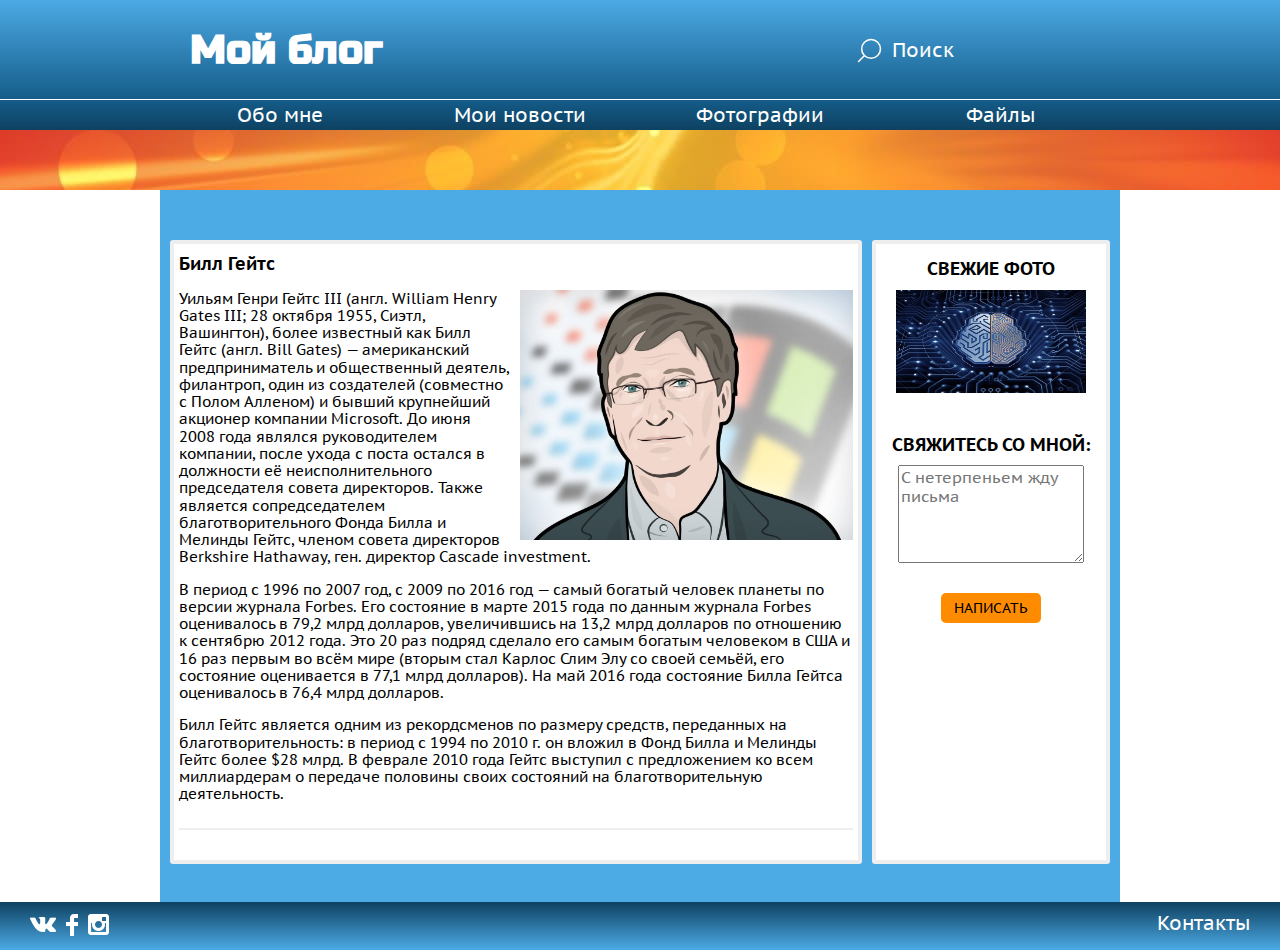
<file: index.html>
<!doctype html>
<html>

<head>
  <meta charset="utf-8">
  <meta name="viewport" content="width=device-width, initial-scale=1">
  <title>Блог</title>
  <link href="css/style.min.css" rel="stylesheet">
  <link href="css/normalize.css" rel="stylesheet">
  <link href="https://fonts.googleapis.com/css?family=PT+Sans+Caption%7CRusso+One&display=swap&subset=cyrillic" rel="stylesheet"> </head>

<body>
  <header>
    <nav class="upper-menu">
      <div class="highest-menu">
        <div class="menu-1">
          <a href="index.html" class="hat">
            <h1 class="my-blog">Мой блог</h1> </a>
          <div class="search">
            <form action="#" method="get" class="search">
              <a href="#" class="glass-cast">
                <svg xmlns="http://www.w3.org/2000/svg" viewBox="0 0 32 32" width="25" height="25" class="glass">
                  <g stroke-width="2" stroke-linecap="round" stroke-linejoin="round">
                    <circle cx="14" cy="14" r="12" />
                    <path d="M23 23 L30 30" /> </g>
                </svg>
              </a>
              <input type="text" class="find-text" name="search" placeholder="Поиск"> </form>
          </div>
        </div>
      </div>
      <div class="menu-2">
        <ul class="inside-part">
          <li class="up hight-item"> <a href="index.html">Обо мне</a>
            <ul class="in inside-part">
              <li class="hight-item"><a href="index.html">Биография</a></li>
              <li class="hight-item"><a href="#">Хобби</a></li>
            </ul>
          </li>
          <li class="up hight-item"> <a href="news.html">Мои новости</a> </li>
          <li class="up hight-item"> <a href="photos.html">Фотографии</a>
            <ul class="in inside-part">
              <li class="hight-item"><a href="#">Работа</a></li>
              <li class="hight-item"><a href="#">Отдых</a></li>
              <li class="hight-item"><a href="#">Мероприятия</a></li>
            </ul>
          </li>
          <li class="up hight-item"> <a href="files.html">Файлы</a>
            <ul class="in inside-part">
              <li class="hight-item"><a href="#">Книги</a></li>
              <li class="hight-item"><a href="#">Проекты</a></li>
            </ul>
          </li>
        </ul>
        <div class="mob-upper"> Меню
          <button class="mob-button">
            <svg xmlns="http://www.w3.org/2000/svg" width="34" height="34" viewBox="0 0 24 24" class="burger-icon">
              <path d="M3.5,7 C3.22385763,7 3,6.77614237 3,6.5 C3,6.22385763 3.22385763,6 3.5,6 L20.5,6 C20.7761424,6 21,6.22385763 21,6.5 C21,6.77614237 20.7761424,7 20.5,7 L3.5,7 Z M3.5,12 C3.22385763,12 3,11.7761424 3,11.5 C3,11.2238576 3.22385763,11 3.5,11 L20.5,11 C20.7761424,11 21,11.2238576 21,11.5 C21,11.7761424 20.7761424,12 20.5,12 L3.5,12 Z M3.5,17 C3.22385763,17 3,16.7761424 3,16.5 C3,16.2238576 3.22385763,16 3.5,16 L20.5,16 C20.7761424,16 21,16.2238576 21,16.5 C21,16.7761424 20.7761424,17 20.5,17 L3.5,17 Z" /> </svg>
          </button>
          <button class="cross-button">
            <svg version="1.1" id="Capa_1" xmlns="http://www.w3.org/2000/svg" xmlns:xlink="http://www.w3.org/1999/xlink" x="0px" y="0px" width="28" height="28" viewBox="0 0 612 612" style="enable-background:new 0 0 612 612;" xml:space="preserve" class="cross-icon">
              <g>
                <g id="_x33__3_">
                  <g>
                    <path d="M400.669,211.331c-7.479-7.478-19.584-7.478-27.043,0L306,278.957l-67.626-67.626c-7.478-7.478-19.584-7.478-27.043,0
        c-7.478,7.478-7.478,19.584,0,27.043L278.957,306l-67.626,67.626c-7.478,7.478-7.478,19.584,0,27.043
        c7.478,7.478,19.584,7.478,27.043,0L306,333.043l67.626,67.606c7.478,7.479,19.584,7.479,27.043,0
        c7.478-7.478,7.478-19.584,0-27.043L333.043,306l67.626-67.607C408.128,230.915,408.128,218.809,400.669,211.331z M535.5,0h-459
        C34.253,0,0,34.253,0,76.5v459C0,577.747,34.253,612,76.5,612h459c42.247,0,76.5-34.253,76.5-76.5v-459
        C612,34.253,577.747,0,535.5,0z M573.75,535.5c0,21.133-17.117,38.25-38.25,38.25h-459c-21.133,0-38.25-17.117-38.25-38.25v-459
        c0-21.133,17.117-38.25,38.25-38.25h459c21.133,0,38.25,17.136,38.25,38.25V535.5z" /> </g>
                </g>
              </g>
              <g> </g>
              <g> </g>
              <g> </g>
              <g> </g>
              <g> </g>
              <g> </g>
              <g> </g>
              <g> </g>
              <g> </g>
              <g> </g>
              <g> </g>
              <g> </g>
              <g> </g>
              <g> </g>
              <g> </g>
            </svg>
          </button>
        </div>
        <ul class="inside-part-mob">
          <li class="up hight-item"> <a href="index.html">Обо мне</a> </li>
          <li class="up hight-item"> <a href="news.html">Мои новости</a> </li>
          <li class="up hight-item"> <a href="photos.html">Фотографии</a> </li>
          <li class="up hight-item"> <a href="files.html">Файлы</a> </li>
        </ul>
      </div>
    </nav>
    <div class="main-img"></div>
  </header>
  <main>
    <div class="main-width">
      <div class="columns">
        <div class="topics">
          <div class="frame">
            <div class="news">
              <div class="text">
                <h2>Билл Гейтс</h2>
                <p> <img src="images/5318c2dfecad04c4558dff4f-1136-852.jpg" class="viking-pic" alt="main-photo">
                  <p>Уильям Генри Гейтс III (англ. William Henry Gates III; 28 октября 1955, Сиэтл, Вашингтон), более известный как Билл Гейтс (англ. Bill Gates) — американский предприниматель и общественный деятель, филантроп, один из создателей (совместно с Полом Алленом) и бывший крупнейший акционер компании Microsoft. До июня 2008 года являлся руководителем компании, после ухода с поста остался в должности её неисполнительного председателя совета директоров. Также является сопредседателем благотворительного Фонда Билла и Мелинды Гейтс, членом совета директоров Berkshire Hathaway, ген. директор Cascade investment.</p>
                  <p>В период с 1996 по 2007 год, с 2009 по 2016 год — самый богатый человек планеты по версии журнала Forbes. Его состояние в марте 2015 года по данным журнала Forbes оценивалось в 79,2 млрд долларов, увеличившись на 13,2 млрд долларов по отношению к сентябрю 2012 года. Это 20 раз подряд сделало его самым богатым человеком в США и 16 раз первым во всём мире (вторым стал Карлос Слим Элу со своей семьёй, его состояние оценивается в 77,1 млрд долларов). На май 2016 года состояние Билла Гейтса оценивалось в 76,4 млрд долларов.</p>
                  <p>Билл Гейтс является одним из рекордсменов по размеру средств, переданных на благотворительность: в период с 1994 по 2010 г. он вложил в Фонд Билла и Мелинды Гейтс более $28 млрд. В феврале 2010 года Гейтс выступил с предложением ко всем миллиардерам о передаче половины своих состояний на благотворительную деятельность.</p>
              </div>
            </div>
          </div>
        </div>
        <div class="right-side">
          <div class="slider-wrap">
            <h2 class="slider-description">Свежие фото</h2>
            <div class="slider-row"> <img src="images/Common-Misconceptions-about-Machine-Learning-cover.jpg" class="row-item observe" alt="fresh-photo-1"> <img src="images/maxresdefault.jpg" class="row-item" alt="fresh-photo-2"> <img src="images/depositphotos_100458012-stock-photo-web-design-internet-development-concept.jpg" class="row-item" alt="fresh-photo-3"> </div>
          </div>
          <form action="#" name="viking-form" method="post" class="write-to-viking">
            <h2 class="slider-description">Свяжитесь со мной:</h2>
            <textarea name="send-message" rows="5" class="send-to-viking" placeholder="С нетерпеньем жду письма"></textarea> <a href="#" class="ok-button">Написать</a> </form>
        </div>
      </div>
    </div>
  </main>
  <footer>
    <div class="low-menu">
      <div class="low-inside">
        <div class="links">
          <a href="#" class="icon vk"><img src="images/vk-icon.png" alt="vk-image"></a>
          <a href="#" class="icon fb"><img src="images/fb-icon.png" alt="fb-image"></a>
          <a href="#" class="icon inst"><img src="images/insta-icon.png" alt="inst-image"></a>
        </div> <a href="#" class="contacts">Контакты</a> </div>
    </div>
  </footer>
  <div class="write-popup">
    <h2 class="sended">Письмо отправлено!</h2>
    <button class="close-button">ok</button>
  </div>
  <script src="js/slider.js"></script>
  <script src="js/popups.js"></script>
</body>

</html>
</file>
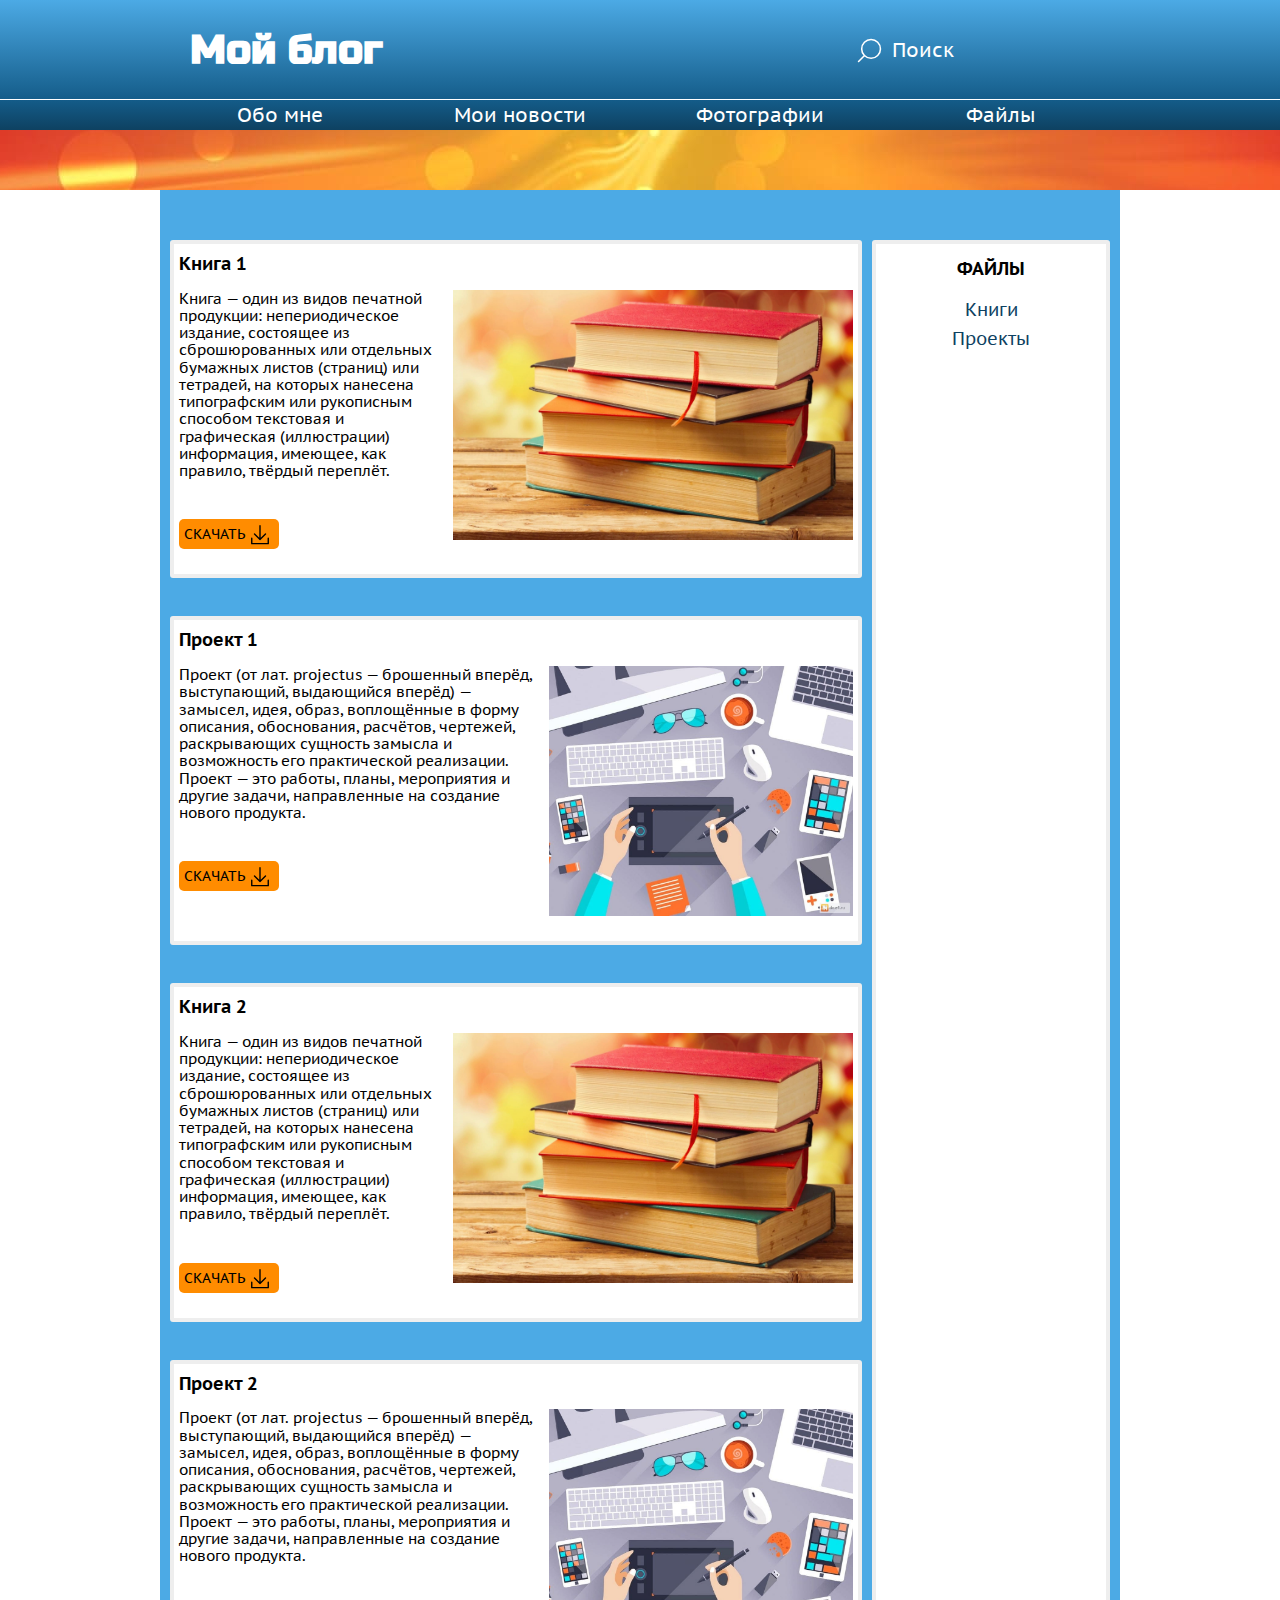
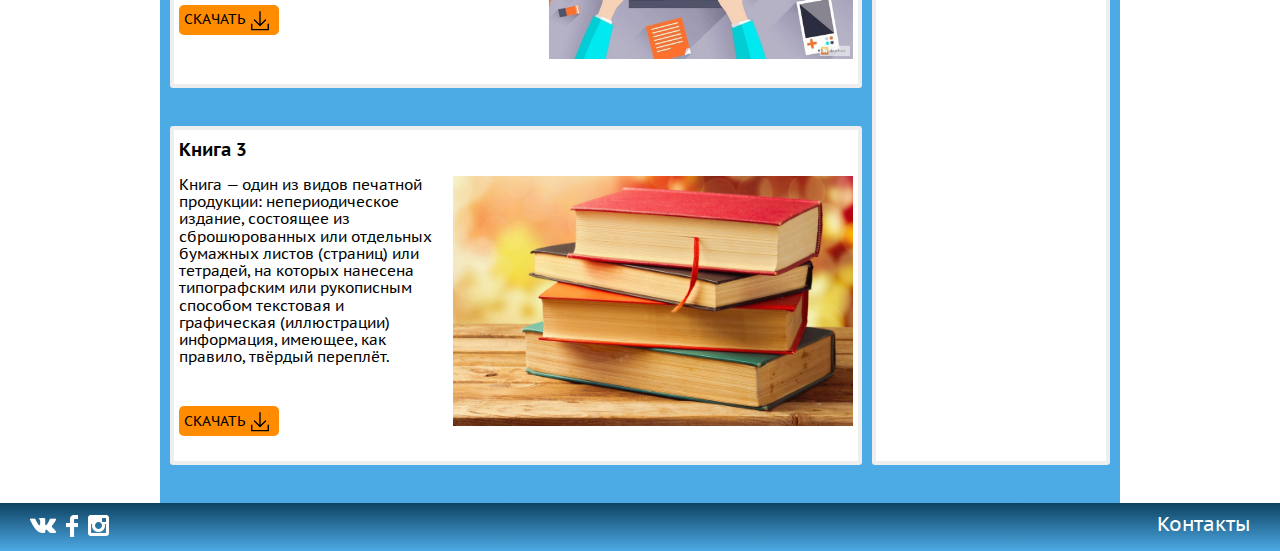
<file: files.html>
<!doctype html>
<html>

<head>
  <meta charset="utf-8">
  <meta name="viewport" content="width=device-width, initial-scale=1">
  <title>Блог</title>
  <link href="css/style.min.css" rel="stylesheet">
  <link href="css/normalize.css" rel="stylesheet">
  <link href="https://fonts.googleapis.com/css?family=PT+Sans+Caption%7CRusso+One&display=swap&subset=cyrillic" rel="stylesheet"> </head>

<body>
  <header>
    <nav class="upper-menu">
      <div class="highest-menu">
        <div class="menu-1">
          <a href="index.html" class="hat">
            <h1 class="my-blog">Мой блог</h1> </a>
          <div class="search">
            <form action="#" method="get" class="search">
              <a href="#" class="glass-cast">
                <svg xmlns="http://www.w3.org/2000/svg" viewBox="0 0 32 32" width="25" height="25" class="glass">
                  <g stroke-width="2" stroke-linecap="round" stroke-linejoin="round">
                    <circle cx="14" cy="14" r="12" />
                    <path d="M23 23 L30 30" /> </g>
                </svg>
              </a>
              <input type="text" class="find-text" name="search" placeholder="Поиск"> </form>
          </div>
        </div>
      </div>
      <div class="menu-2">
        <ul class="inside-part">
          <li class="up hight-item"> <a href="index.html">Обо мне</a>
            <ul class="in inside-part">
              <li class="hight-item"><a href="index.html">Биография</a></li>
              <li class="hight-item"><a href="#">Хобби</a></li>
            </ul>
          </li>
          <li class="up hight-item"> <a href="news.html">Мои новости</a> </li>
          <li class="up hight-item"> <a href="photos.html">Фотографии</a>
            <ul class="in inside-part">
              <li class="hight-item"><a href="#">Работа</a></li>
              <li class="hight-item"><a href="#">Отдых</a></li>
              <li class="hight-item"><a href="#">Мероприятия</a></li>
            </ul>
          </li>
          <li class="up hight-item"> <a href="files.html">Файлы</a>
            <ul class="in inside-part">
              <li class="hight-item"><a href="#">Книги</a></li>
              <li class="hight-item"><a href="#">Проекты</a></li>
            </ul>
          </li>
        </ul>
        <div class="mob-upper"> Меню
          <button class="mob-button">
            <svg xmlns="http://www.w3.org/2000/svg" width="34" height="34" viewBox="0 0 24 24" class="burger-icon">
              <path d="M3.5,7 C3.22385763,7 3,6.77614237 3,6.5 C3,6.22385763 3.22385763,6 3.5,6 L20.5,6 C20.7761424,6 21,6.22385763 21,6.5 C21,6.77614237 20.7761424,7 20.5,7 L3.5,7 Z M3.5,12 C3.22385763,12 3,11.7761424 3,11.5 C3,11.2238576 3.22385763,11 3.5,11 L20.5,11 C20.7761424,11 21,11.2238576 21,11.5 C21,11.7761424 20.7761424,12 20.5,12 L3.5,12 Z M3.5,17 C3.22385763,17 3,16.7761424 3,16.5 C3,16.2238576 3.22385763,16 3.5,16 L20.5,16 C20.7761424,16 21,16.2238576 21,16.5 C21,16.7761424 20.7761424,17 20.5,17 L3.5,17 Z" /> </svg>
          </button>
          <button class="cross-button">
            <svg version="1.1" id="Capa_1" xmlns="http://www.w3.org/2000/svg" xmlns:xlink="http://www.w3.org/1999/xlink" x="0px" y="0px" width="28" height="28" viewBox="0 0 612 612" style="enable-background:new 0 0 612 612;" xml:space="preserve" class="cross-icon">
              <g>
                <g id="_x33__3_">
                  <g>
                    <path d="M400.669,211.331c-7.479-7.478-19.584-7.478-27.043,0L306,278.957l-67.626-67.626c-7.478-7.478-19.584-7.478-27.043,0
        c-7.478,7.478-7.478,19.584,0,27.043L278.957,306l-67.626,67.626c-7.478,7.478-7.478,19.584,0,27.043
        c7.478,7.478,19.584,7.478,27.043,0L306,333.043l67.626,67.606c7.478,7.479,19.584,7.479,27.043,0
        c7.478-7.478,7.478-19.584,0-27.043L333.043,306l67.626-67.607C408.128,230.915,408.128,218.809,400.669,211.331z M535.5,0h-459
        C34.253,0,0,34.253,0,76.5v459C0,577.747,34.253,612,76.5,612h459c42.247,0,76.5-34.253,76.5-76.5v-459
        C612,34.253,577.747,0,535.5,0z M573.75,535.5c0,21.133-17.117,38.25-38.25,38.25h-459c-21.133,0-38.25-17.117-38.25-38.25v-459
        c0-21.133,17.117-38.25,38.25-38.25h459c21.133,0,38.25,17.136,38.25,38.25V535.5z" /> </g>
                </g>
              </g>
              <g> </g>
              <g> </g>
              <g> </g>
              <g> </g>
              <g> </g>
              <g> </g>
              <g> </g>
              <g> </g>
              <g> </g>
              <g> </g>
              <g> </g>
              <g> </g>
              <g> </g>
              <g> </g>
              <g> </g>
            </svg>
          </button>
        </div>
        <ul class="inside-part-mob">
          <li class="up hight-item"> <a href="index.html">Обо мне</a> </li>
          <li class="up hight-item"> <a href="news.html">Мои новости</a> </li>
          <li class="up hight-item"> <a href="photos.html">Фотографии</a> </li>
          <li class="up hight-item"> <a href="files.html">Файлы</a> </li>
        </ul>
      </div>
    </nav>
    <div class="main-img"></div>
  </header>
  <main>
    <div class="main-width">
      <div class="columns">
        <div class="topics">
          <div class="frame">
            <div class="news">
              <div class="files-item">
                <h2 class="files-title">Книга 1</h2>
                <p class="text files-text-description"><img src="images/book.jpg" class="viking-pic" alt="book-image"> Книга — один из видов печатной продукции: непериодическое издание, состоящее из сброшюрованных или отдельных бумажных листов (страниц) или тетрадей, на которых нанесена типографским или рукописным способом текстовая и графическая (иллюстрации) информация, имеющее, как правило, твёрдый переплёт.</p>
                <a href="files/book.docx" download="" class="main-download-link download-button">
                  Скачать
                    <svg xmlns="http://www.w3.org/2000/svg" viewBox="0 0 32 32" width="22" height="22" class="download-icon">
                      <g fill="none" stroke="#000000" stroke-width="2" stroke-linecap="round" stroke-linejoin="round">
                        <path d="M28 22 L28 30 4 30 4 22 M16 4 L16 24 M8 16 L16 24 24 16" /> </g>
                    </svg>
                </a>
              </div>
            </div>
          </div>
          <div class="frame">
            <div class="news">
              <div class="files-item">
                <h2 class="files-title">Проект 1</h2>
                <p class="text files-text-description"><img src="images/project.jpg" class="viking-pic" alt="project-image"> Проект (от лат. projectus — брошенный вперёд, выступающий, выдающийся вперёд) — замысел, идея, образ, воплощённые в форму описания, обоснования, расчётов, чертежей, раскрывающих сущность замысла и возможность его практической реализации.
                  <br>Проект — это работы, планы, мероприятия и другие задачи, направленные на создание нового продукта.</p>
                <a href="files/project.psd" download="" class="main-download-link download-button">
                  Скачать
                    <svg xmlns="http://www.w3.org/2000/svg" viewBox="0 0 32 32" width="22" height="22" class="download-icon">
                      <g fill="none" stroke="#000000" stroke-width="2" stroke-linecap="round" stroke-linejoin="round">
                        <path d="M28 22 L28 30 4 30 4 22 M16 4 L16 24 M8 16 L16 24 24 16" /> </g>
                    </svg>
                </a>
              </div>
            </div>
          </div>
          <div class="frame">
            <div class="news">
              <div class="files-item">
                <h2 class="files-title">Книга 2</h2>
                <p class="text files-text-description"><img src="images/book.jpg" class="viking-pic" alt="book-image"> Книга — один из видов печатной продукции: непериодическое издание, состоящее из сброшюрованных или отдельных бумажных листов (страниц) или тетрадей, на которых нанесена типографским или рукописным способом текстовая и графическая (иллюстрации) информация, имеющее, как правило, твёрдый переплёт.</p>
                <a href="files/book.docx" download="" class="main-download-link download-button">
                  Скачать
                    <svg xmlns="http://www.w3.org/2000/svg" viewBox="0 0 32 32" width="22" height="22" class="download-icon">
                      <g fill="none" stroke="#000000" stroke-width="2" stroke-linecap="round" stroke-linejoin="round">
                        <path d="M28 22 L28 30 4 30 4 22 M16 4 L16 24 M8 16 L16 24 24 16" /> </g>
                    </svg>
                </a>
              </div>
            </div>
          </div>
          <div class="frame">
            <div class="news">
              <div class="files-item">
                <h2 class="files-title">Проект 2</h2>
                <p class="text files-text-description"><img src="images/project.jpg" class="viking-pic" alt="project-image"> Проект (от лат. projectus — брошенный вперёд, выступающий, выдающийся вперёд) — замысел, идея, образ, воплощённые в форму описания, обоснования, расчётов, чертежей, раскрывающих сущность замысла и возможность его практической реализации.
                  <br>Проект — это работы, планы, мероприятия и другие задачи, направленные на создание нового продукта.</p>
                <a href="files/project.psd" download="" class="main-download-link download-button">
                  Скачать
                    <svg xmlns="http://www.w3.org/2000/svg" viewBox="0 0 32 32" width="22" height="22" class="download-icon">
                      <g fill="none" stroke="#000000" stroke-width="2" stroke-linecap="round" stroke-linejoin="round">
                        <path d="M28 22 L28 30 4 30 4 22 M16 4 L16 24 M8 16 L16 24 24 16" /> </g>
                    </svg>
                </a>
              </div>
            </div>
          </div>
          <div class="frame">
            <div class="news">
              <div class="files-item">
                <h2 class="files-title">Книга 3</h2>
                <p class="text files-text-description"><img src="images/book.jpg" class="viking-pic" alt="book-image"> Книга — один из видов печатной продукции: непериодическое издание, состоящее из сброшюрованных или отдельных бумажных листов (страниц) или тетрадей, на которых нанесена типографским или рукописным способом текстовая и графическая (иллюстрации) информация, имеющее, как правило, твёрдый переплёт.</p>
                <a href="files/book.docx" download="" class="main-download-link download-button">
                  Скачать
                    <svg xmlns="http://www.w3.org/2000/svg" viewBox="0 0 32 32" width="22" height="22" class="download-icon">
                      <g fill="none" stroke="#000000" stroke-width="2" stroke-linecap="round" stroke-linejoin="round">
                        <path d="M28 22 L28 30 4 30 4 22 M16 4 L16 24 M8 16 L16 24 24 16" /> </g>
                    </svg>
                </a>
              </div>
            </div>
          </div>
        </div>
        <div class="right-side">
          <h2 class="slider-description">Файлы</h2>
          <div class="photos-links download-links"> <a href="#" class="photo-link">Книги</a> <a href="#" class="photo-link">Проекты</a> </div>
        </div>
      </div>
    </div>
  </main>
  <footer>
    <div class="low-menu">
      <div class="low-inside">
        <div class="links">
          <a href="#" class="icon vk"><img src="images/vk-icon.png" alt="vk-image"></a>
          <a href="#" class="icon fb"><img src="images/fb-icon.png" alt="fb-image"></a>
          <a href="#" class="icon inst"><img src="images/insta-icon.png" alt="inst-image"></a>
        </div> <a href="#" class="contacts">Контакты</a> </div>
    </div>
  </footer>
  <script src="js/slider.js"></script>
</body>

</html>
</file>
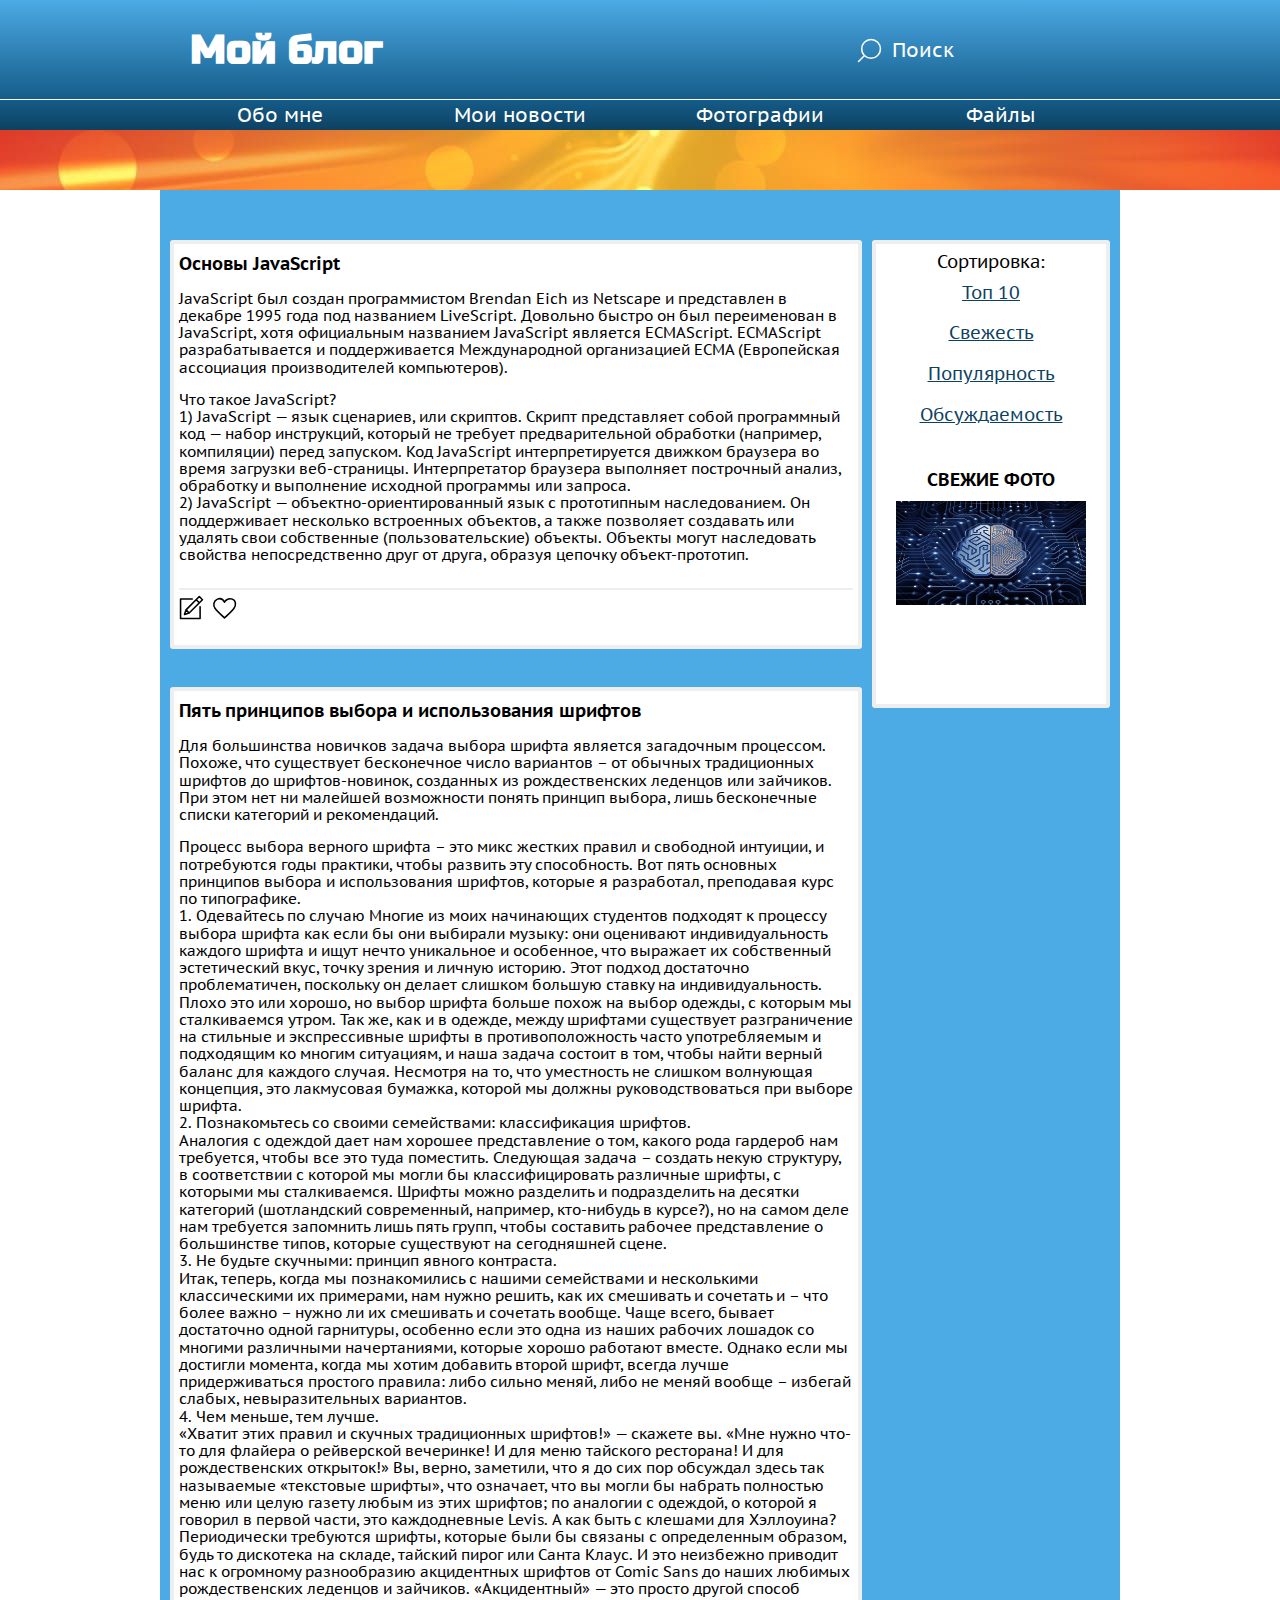
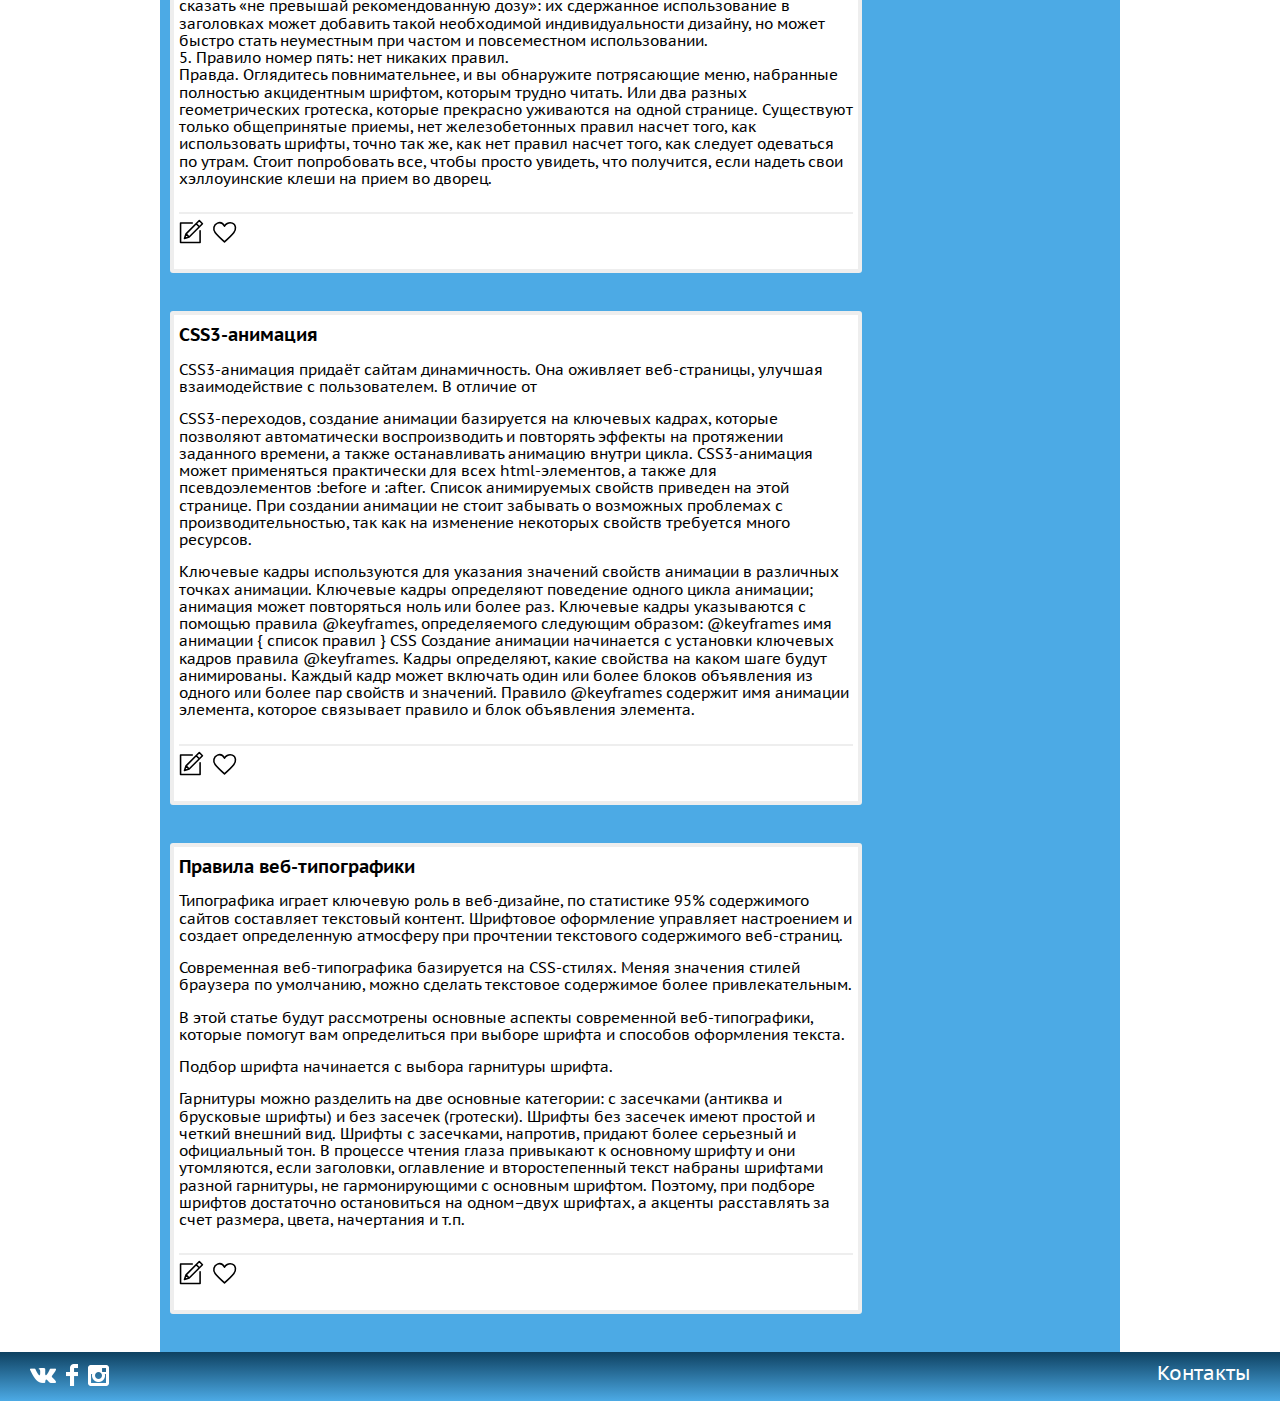
<file: news.html>
<!doctype html>
<html>

<head>
  <meta charset="utf-8">
  <meta name="viewport" content="width=device-width, initial-scale=1">
  <title>Блог</title>
  <link href="css/style.min.css" rel="stylesheet">
  <link href="css/normalize.css" rel="stylesheet">
  <link href="https://fonts.googleapis.com/css?family=PT+Sans+Caption%7CRusso+One&display=swap&subset=cyrillic" rel="stylesheet"> </head>

<body>
  <header>
    <nav class="upper-menu">
      <div class="highest-menu">
        <div class="menu-1">
          <a href="index.html" class="hat">
            <h1 class="my-blog">Мой блог</h1> </a>
          <div class="search">
            <form action="#" method="get" class="search">
              <a href="#" class="glass-cast">
                <svg xmlns="http://www.w3.org/2000/svg" viewBox="0 0 32 32" width="25" height="25" class="glass">
                  <g stroke-width="2" stroke-linecap="round" stroke-linejoin="round">
                    <circle cx="14" cy="14" r="12" />
                    <path d="M23 23 L30 30" /> </g>
                </svg>
              </a>
              <input type="text" class="find-text" name="search" placeholder="Поиск"> </form>
          </div>
        </div>
      </div>
      <div class="menu-2">
        <ul class="inside-part">
          <li class="up hight-item"> <a href="index.html">Обо мне</a>
            <ul class="in inside-part">
              <li class="hight-item"><a href="index.html">Биография</a></li>
              <li class="hight-item"><a href="#">Хобби</a></li>
            </ul>
          </li>
          <li class="up hight-item"> <a href="news.html">Мои новости</a> </li>
          <li class="up hight-item"> <a href="photos.html">Фотографии</a>
            <ul class="in inside-part">
              <li class="hight-item"><a href="#">Работа</a></li>
              <li class="hight-item"><a href="#">Отдых</a></li>
              <li class="hight-item"><a href="#">Мероприятия</a></li>
            </ul>
          </li>
          <li class="up hight-item"> <a href="files.html">Файлы</a>
            <ul class="in inside-part">
              <li class="hight-item"><a href="#">Книги</a></li>
              <li class="hight-item"><a href="#">Проекты</a></li>
            </ul>
          </li>
        </ul>
        <div class="mob-upper"> Меню
          <button class="mob-button">
            <svg xmlns="http://www.w3.org/2000/svg" width="34" height="34" viewBox="0 0 24 24" class="burger-icon">
              <path d="M3.5,7 C3.22385763,7 3,6.77614237 3,6.5 C3,6.22385763 3.22385763,6 3.5,6 L20.5,6 C20.7761424,6 21,6.22385763 21,6.5 C21,6.77614237 20.7761424,7 20.5,7 L3.5,7 Z M3.5,12 C3.22385763,12 3,11.7761424 3,11.5 C3,11.2238576 3.22385763,11 3.5,11 L20.5,11 C20.7761424,11 21,11.2238576 21,11.5 C21,11.7761424 20.7761424,12 20.5,12 L3.5,12 Z M3.5,17 C3.22385763,17 3,16.7761424 3,16.5 C3,16.2238576 3.22385763,16 3.5,16 L20.5,16 C20.7761424,16 21,16.2238576 21,16.5 C21,16.7761424 20.7761424,17 20.5,17 L3.5,17 Z" /> </svg>
          </button>
          <button class="cross-button">
            <svg version="1.1" id="Capa_1" xmlns="http://www.w3.org/2000/svg" xmlns:xlink="http://www.w3.org/1999/xlink" x="0px" y="0px" width="28" height="28" viewBox="0 0 612 612" style="enable-background:new 0 0 612 612;" xml:space="preserve" class="cross-icon">
              <g>
                <g id="_x33__3_">
                  <g>
                    <path d="M400.669,211.331c-7.479-7.478-19.584-7.478-27.043,0L306,278.957l-67.626-67.626c-7.478-7.478-19.584-7.478-27.043,0
        c-7.478,7.478-7.478,19.584,0,27.043L278.957,306l-67.626,67.626c-7.478,7.478-7.478,19.584,0,27.043
        c7.478,7.478,19.584,7.478,27.043,0L306,333.043l67.626,67.606c7.478,7.479,19.584,7.479,27.043,0
        c7.478-7.478,7.478-19.584,0-27.043L333.043,306l67.626-67.607C408.128,230.915,408.128,218.809,400.669,211.331z M535.5,0h-459
        C34.253,0,0,34.253,0,76.5v459C0,577.747,34.253,612,76.5,612h459c42.247,0,76.5-34.253,76.5-76.5v-459
        C612,34.253,577.747,0,535.5,0z M573.75,535.5c0,21.133-17.117,38.25-38.25,38.25h-459c-21.133,0-38.25-17.117-38.25-38.25v-459
        c0-21.133,17.117-38.25,38.25-38.25h459c21.133,0,38.25,17.136,38.25,38.25V535.5z" /> </g>
                </g>
              </g>
              <g> </g>
              <g> </g>
              <g> </g>
              <g> </g>
              <g> </g>
              <g> </g>
              <g> </g>
              <g> </g>
              <g> </g>
              <g> </g>
              <g> </g>
              <g> </g>
              <g> </g>
              <g> </g>
              <g> </g>
            </svg>
          </button>
        </div>
        <ul class="inside-part-mob">
          <li class="up hight-item"> <a href="index.html">Обо мне</a> </li>
          <li class="up hight-item"> <a href="news.html">Мои новости</a> </li>
          <li class="up hight-item"> <a href="photos.html">Фотографии</a> </li>
          <li class="up hight-item"> <a href="files.html">Файлы</a> </li>
        </ul>
      </div>
    </nav>
    <div class="main-img"></div>
  </header>
  <main>
    <div class="main-width">
      <div class="columns">
        <div class="topics">
          <div class="frame">
            <div class="news">
              <div class="text">
                <h2>Основы JavaScript</h2>
                <p>JavaScript был создан программистом Brendan Eich из Netscape и представлен в декабре 1995 года под названием LiveScript. Довольно быстро он был переименован в JavaScript, хотя официальным названием JavaScript является ECMAScript. ECMAScript разрабатывается и поддерживается Международной организацией ECMA (Европейская ассоциация производителей компьютеров).</p>
                <p>Что такое JavaScript?
                  <br>1) JavaScript — язык сценариев, или скриптов. Скрипт представляет собой программный код — набор инструкций, который не требует предварительной обработки (например, компиляции) перед запуском. Код JavaScript интерпретируется движком браузера во время загрузки веб-страницы. Интерпретатор браузера выполняет построчный анализ, обработку и выполнение исходной программы или запроса.
                  <br>2) JavaScript — объектно-ориентированный язык с прототипным наследованием. Он поддерживает несколько встроенных объектов, а также позволяет создавать или удалять свои собственные (пользовательские) объекты. Объекты могут наследовать свойства непосредственно друг от друга, образуя цепочку объект-прототип.</p>
              </div>
              <div class="add-items">
                <a href="#" class="write-wrap">
                  <svg xmlns="http://www.w3.org/2000/svg" viewBox="0 0 32 32" width="25" height="25" class="write">
                    <g stroke-width="2" stroke-linecap="round" stroke-linejoin="round">
                      <path d="M27 15 L27 30 2 30 2 5 17 5 M30 6 L26 2 9 19 7 25 13 23 Z M22 6 L26 10 Z M9 19 L13 23 Z" /> </g>
                  </svg>
                </a>
                <button class="thumb">
                  <svg xmlns="http://www.w3.org/2000/svg" viewBox="0 0 32 32" width="25" height="25" class="heart">
                    <g stroke-width="2" stroke-linecap="round" stroke-linejoin="round">
                      <path d="M4 16 C1 12 2 6 7 4 12 2 15 6 16 8 17 6 21 2 26 4 31 6 31 12 28 16 25 20 16 28 16 28 16 28 7 20 4 16 Z" /> </g>
                  </svg>
                </button>
              </div>
            </div>
          </div>
          <div class="frame">
            <div class="news">
              <div class="text">
                <h2>Пять принципов выбора и использования шрифтов</h2>
                <p>Для большинства новичков задача выбора шрифта является загадочным процессом. Похоже, что существует бесконечное число вариантов – от обычных традиционных шрифтов до шрифтов-новинок, созданных из рождественских леденцов или зайчиков. При этом нет ни малейшей возможности понять принцип выбора, лишь бесконечные списки категорий и рекомендаций.</p>
                <p>Процесс выбора верного шрифта – это микс жестких правил и свободной интуиции, и потребуются годы практики, чтобы развить эту способность. Вот пять основных принципов выбора и использования шрифтов, которые я разработал, преподавая курс по типографике.
                  <br>1. Одевайтесь по случаю Многие из моих начинающих студентов подходят к процессу выбора шрифта как если бы они выбирали музыку: они оценивают индивидуальность каждого шрифта и ищут нечто уникальное и особенное, что выражает их собственный эстетический вкус, точку зрения и личную историю. Этот подход достаточно проблематичен, поскольку он делает слишком большую ставку на индивидуальность.
                  <br>Плохо это или хорошо, но выбор шрифта больше похож на выбор одежды, с которым мы сталкиваемся утром. Так же, как и в одежде, между шрифтами существует разграничение на стильные и экспрессивные шрифты в противоположность часто употребляемым и подходящим ко многим ситуациям, и наша задача состоит в том, чтобы найти верный баланс для каждого случая. Несмотря на то, что уместность не слишком волнующая концепция, это лакмусовая бумажка, которой мы должны руководствоваться при выборе шрифта.
                  <br>2. Познакомьтесь со своими семействами: классификация шрифтов.
                  <br>Аналогия с одеждой дает нам хорошее представление о том, какого рода гардероб нам требуется, чтобы все это туда поместить. Следующая задача – создать некую структуру, в соответствии с которой мы могли бы классифицировать различные шрифты, с которыми мы сталкиваемся. Шрифты можно разделить и подразделить на десятки категорий (шотландский современный, например, кто-нибудь в курсе?), но на самом деле нам требуется запомнить лишь пять групп, чтобы составить рабочее представление о большинстве типов, которые существуют на сегодняшней сцене.
                  <br>3. Не будьте скучными: принцип явного контраста.
                  <br>Итак, теперь, когда мы познакомились с нашими семействами и несколькими классическими их примерами, нам нужно решить, как их смешивать и сочетать и – что более важно – нужно ли их смешивать и сочетать вообще. Чаще всего, бывает достаточно одной гарнитуры, особенно если это одна из наших рабочих лошадок со многими различными начертаниями, которые хорошо работают вместе. Однако если мы достигли момента, когда мы хотим добавить второй шрифт, всегда лучше придерживаться простого правила: либо сильно меняй, либо не меняй вообще – избегай слабых, невыразительных вариантов.
                  <br>4. Чем меньше, тем лучше.
                  <br>«Хватит этих правил и скучных традиционных шрифтов!» — скажете вы. «Мне нужно что-то для флайера о рейверской вечеринке! И для меню тайского ресторана! И для рождественских открыток!» Вы, верно, заметили, что я до сих пор обсуждал здесь так называемые «текстовые шрифты», что означает, что вы могли бы набрать полностью меню или целую газету любым из этих шрифтов; по аналогии с одеждой, о которой я говорил в первой части, это каждодневные Levis. А как быть с клешами для Хэллоуина? Периодически требуются шрифты, которые были бы связаны с определенным образом, будь то дискотека на складе, тайский пирог или Санта Клаус. И это неизбежно приводит нас к огромному разнообразию акцидентных шрифтов от Comic Sans до наших любимых рождественских леденцов и зайчиков. «Акцидентный» — это просто другой способ сказать «не превышай рекомендованную дозу»: их сдержанное использование в заголовках может добавить такой необходимой индивидуальности дизайну, но может быстро стать неуместным при частом и повсеместном использовании.
                  <br>5. Правило номер пять: нет никаких правил.
                  <br>Правда. Оглядитесь повнимательнее, и вы обнаружите потрясающие меню, набранные полностью акцидентным шрифтом, которым трудно читать. Или два разных геометрических гротеска, которые прекрасно уживаются на одной странице. Существуют только общепринятые приемы, нет железобетонных правил насчет того, как использовать шрифты, точно так же, как нет правил насчет того, как следует одеваться по утрам. Стоит попробовать все, чтобы просто увидеть, что получится, если надеть свои хэллоуинские клеши на прием во дворец.</p>
              </div>
              <div class="add-items">
                <a href="#" class="write-wrap">
                  <svg xmlns="http://www.w3.org/2000/svg" viewBox="0 0 32 32" width="25" height="25" class="write">
                    <g stroke-width="2" stroke-linecap="round" stroke-linejoin="round">
                      <path d="M27 15 L27 30 2 30 2 5 17 5 M30 6 L26 2 9 19 7 25 13 23 Z M22 6 L26 10 Z M9 19 L13 23 Z" /> </g>
                  </svg>
                </a>
                <button class="thumb">
                  <svg xmlns="http://www.w3.org/2000/svg" viewBox="0 0 32 32" width="25" height="25" class="heart">
                    <g stroke-width="2" stroke-linecap="round" stroke-linejoin="round">
                      <path d="M4 16 C1 12 2 6 7 4 12 2 15 6 16 8 17 6 21 2 26 4 31 6 31 12 28 16 25 20 16 28 16 28 16 28 7 20 4 16 Z" /> </g>
                  </svg>
                </button>
              </div>
            </div>
          </div>
          <div class="frame">
            <div class="news">
              <div class="text">
                <h2>CSS3-анимация</h2>
                <p>CSS3-анимация придаёт сайтам динамичность. Она оживляет веб-страницы, улучшая взаимодействие с пользователем. В отличие от</p>
                <p>CSS3-переходов, создание анимации базируется на ключевых кадрах, которые позволяют автоматически воспроизводить и повторять эффекты на протяжении заданного времени, а также останавливать анимацию внутри цикла. CSS3-анимация может применяться практически для всех html-элементов, а также для псевдоэлементов :before и :after. Список анимируемых свойств приведен на этой странице. При создании анимации не стоит забывать о возможных проблемах с производительностью, так как на изменение некоторых свойств требуется много ресурсов.</p>
                <p>Ключевые кадры используются для указания значений свойств анимации в различных точках анимации. Ключевые кадры определяют поведение одного цикла анимации; анимация может повторяться ноль или более раз. Ключевые кадры указываются с помощью правила @keyframes, определяемого следующим образом: @keyframes имя анимации { список правил } CSS Создание анимации начинается с установки ключевых кадров правила @keyframes. Кадры определяют, какие свойства на каком шаге будут анимированы. Каждый кадр может включать один или более блоков объявления из одного или более пар свойств и значений. Правило @keyframes содержит имя анимации элемента, которое связывает правило и блок объявления элемента.</p>
              </div>
              <div class="add-items">
                <a href="#" class="write-wrap">
                  <svg xmlns="http://www.w3.org/2000/svg" viewBox="0 0 32 32" width="25" height="25" class="write">
                    <g stroke-width="2" stroke-linecap="round" stroke-linejoin="round">
                      <path d="M27 15 L27 30 2 30 2 5 17 5 M30 6 L26 2 9 19 7 25 13 23 Z M22 6 L26 10 Z M9 19 L13 23 Z" /> </g>
                  </svg>
                </a>
                <button class="thumb">
                  <svg xmlns="http://www.w3.org/2000/svg" viewBox="0 0 32 32" width="25" height="25" class="heart">
                    <g stroke-width="2" stroke-linecap="round" stroke-linejoin="round">
                      <path d="M4 16 C1 12 2 6 7 4 12 2 15 6 16 8 17 6 21 2 26 4 31 6 31 12 28 16 25 20 16 28 16 28 16 28 7 20 4 16 Z" /> </g>
                  </svg>
                </button>
              </div>
            </div>
          </div>
          <div class="frame">
            <div class="news">
              <div class="text">
                <h2>Правила веб-типографики</h2>
                <p>Типографика играет ключевую роль в веб-дизайне, по статистике 95% содержимого сайтов составляет текстовый контент. Шрифтовое оформление управляет настроением и создает определенную атмосферу при прочтении текстового содержимого веб-страниц.</p>
                <p>Современная веб-типографика базируется на CSS-стилях. Меняя значения стилей браузера по умолчанию, можно сделать текстовое содержимое более привлекательным.</p>
                <p>В этой статье будут рассмотрены основные аспекты современной веб-типографики, которые помогут вам определиться при выборе шрифта и способов оформления текста.</p>
                <p>Подбор шрифта начинается с выбора гарнитуры шрифта.</p>
                <p>Гарнитуры можно разделить на две основные категории: с засечками (антиква и брусковые шрифты) и без засечек (гротески). Шрифты без засечек имеют простой и четкий внешний вид. Шрифты с засечками, напротив, придают более серьезный и официальный тон. В процессе чтения глаза привыкают к основному шрифту и они утомляются, если заголовки, оглавление и второстепенный текст набраны шрифтами разной гарнитуры, не гармонирующими с основным шрифтом. Поэтому, при подборе шрифтов достаточно остановиться на одном–двух шрифтах, а акценты расставлять за счет размера, цвета, начертания и т.п.</p>
              </div>
              <div class="add-items">
                <a href="#" class="write-wrap">
                  <svg xmlns="http://www.w3.org/2000/svg" viewBox="0 0 32 32" width="25" height="25" class="write">
                    <g stroke-width="2" stroke-linecap="round" stroke-linejoin="round">
                      <path d="M27 15 L27 30 2 30 2 5 17 5 M30 6 L26 2 9 19 7 25 13 23 Z M22 6 L26 10 Z M9 19 L13 23 Z" /> </g>
                  </svg>
                </a>
                <button class="thumb">
                  <svg xmlns="http://www.w3.org/2000/svg" viewBox="0 0 32 32" width="25" height="25" class="heart">
                    <g stroke-width="2" stroke-linecap="round" stroke-linejoin="round">
                      <path d="M4 16 C1 12 2 6 7 4 12 2 15 6 16 8 17 6 21 2 26 4 31 6 31 12 28 16 25 20 16 28 16 28 16 28 7 20 4 16 Z" /> </g>
                  </svg>
                </button>
              </div>
            </div>
          </div>
        </div>
        <div class="right-side news-page">
          <ul class="sort">
            <li>Сортировка:</li>
            <li class="sort-item"><a href="#">Топ 10</a></li>
            <li class="sort-item"><a href="#">Свежесть</a></li>
            <li class="sort-item"><a href="#">Популярность</a></li>
            <li class="sort-item"><a href="#">Обсуждаемость</a></li>
          </ul>
          <div class="slider-wrap">
            <h2 class="slider-description">Свежие фото</h2>
            <div class="slider-row"> <img src="images/Common-Misconceptions-about-Machine-Learning-cover.jpg" class="row-item observe" alt="fresh-photo-1"> <img src="images/maxresdefault.jpg" class="row-item" alt="fresh-photo-2"> <img src="images/depositphotos_100458012-stock-photo-web-design-internet-development-concept.jpg" class="row-item" alt="fresh-photo-3"> </div>
          </div>
        </div>
      </div>
    </div>
  </main>
  <footer>
    <div class="low-menu">
      <div class="low-inside">
        <div class="links">
          <a href="#" class="icon vk"><img src="images/vk-icon.png" alt="vk-image"></a>
          <a href="#" class="icon fb"><img src="images/fb-icon.png" alt="fb-image"></a>
          <a href="#" class="icon inst"><img src="images/insta-icon.png" alt="inst-image"></a>
        </div> <a href="#" class="contacts">Контакты</a> </div>
    </div>
  </footer>
  <script src="js/slider.js"></script>
</body>

</html>
</file>
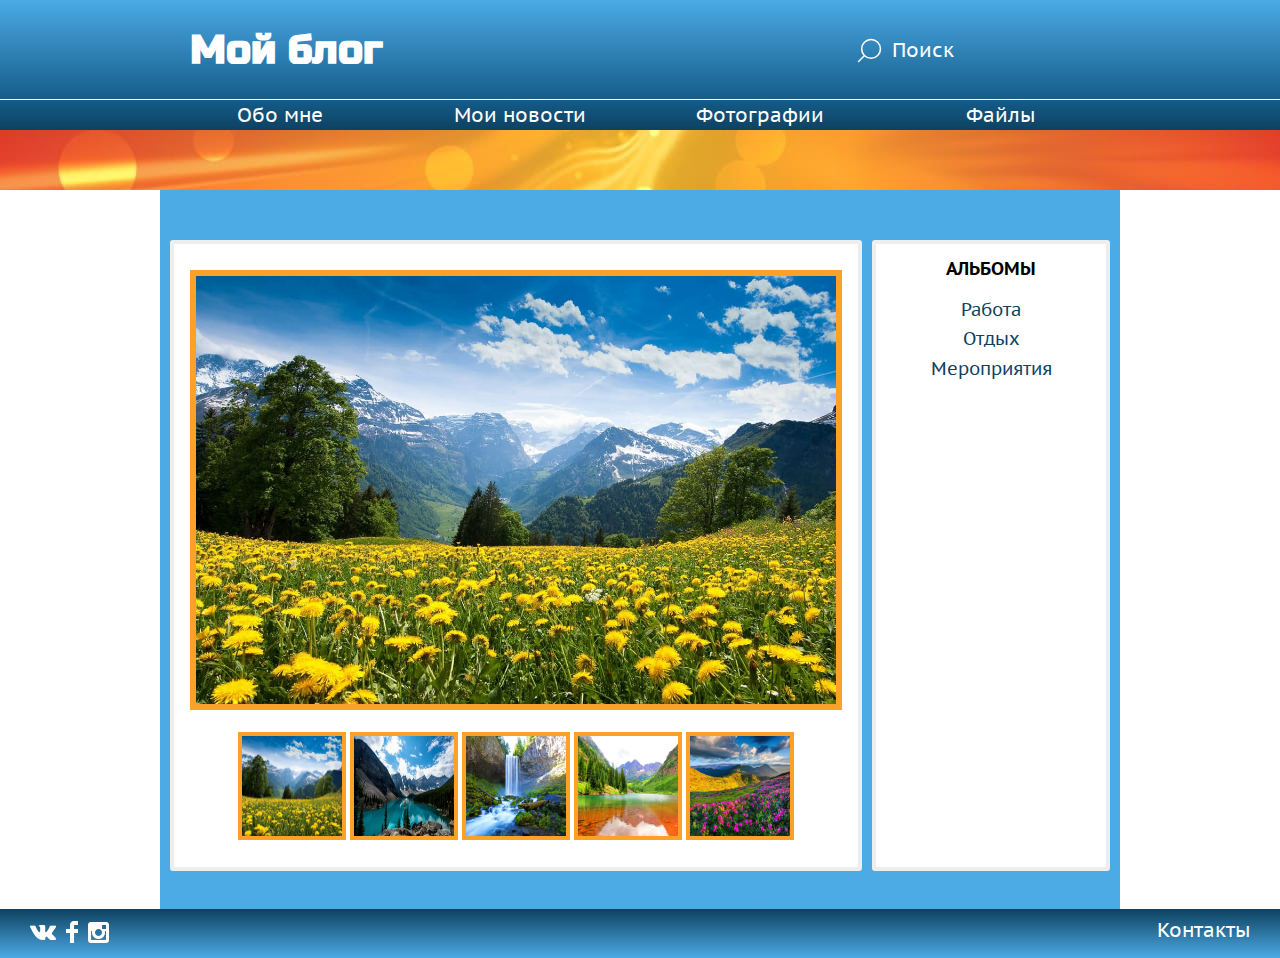
<file: photos.html>
<!doctype html>
<html>

<head>
  <meta charset="utf-8">
  <meta name="viewport" content="width=device-width, initial-scale=1">
  <title>Блог</title>
  <link href="css/style.min.css" rel="stylesheet">
  <link href="css/normalize.css" rel="stylesheet">
  <link href="https://fonts.googleapis.com/css?family=PT+Sans+Caption%7CRusso+One&display=swap&subset=cyrillic" rel="stylesheet"> </head>

<body>
  <header>
    <nav class="upper-menu">
      <div class="highest-menu">
        <div class="menu-1">
          <a href="index.html" class="hat">
            <h1 class="my-blog">Мой блог</h1> </a>
          <div class="search">
            <form action="#" method="get" class="search">
              <a href="#" class="glass-cast">
                <svg xmlns="http://www.w3.org/2000/svg" viewBox="0 0 32 32" width="25" height="25" class="glass">
                  <g stroke-width="2" stroke-linecap="round" stroke-linejoin="round">
                    <circle cx="14" cy="14" r="12" />
                    <path d="M23 23 L30 30" /> </g>
                </svg>
              </a>
              <input type="text" class="find-text" name="search" placeholder="Поиск"> </form>
          </div>
        </div>
      </div>
      <div class="menu-2">
        <ul class="inside-part">
          <li class="up hight-item"> <a href="index.html">Обо мне</a>
            <ul class="in inside-part">
              <li class="hight-item"><a href="index.html">Биография</a></li>
              <li class="hight-item"><a href="#">Хобби</a></li>
            </ul>
          </li>
          <li class="up hight-item"> <a href="news.html">Мои новости</a> </li>
          <li class="up hight-item"> <a href="photos.html">Фотографии</a>
            <ul class="in inside-part">
              <li class="hight-item"><a href="#">Работа</a></li>
              <li class="hight-item"><a href="#">Отдых</a></li>
              <li class="hight-item"><a href="#">Мероприятия</a></li>
            </ul>
          </li>
          <li class="up hight-item"> <a href="files.html">Файлы</a>
            <ul class="in inside-part">
              <li class="hight-item"><a href="#">Книги</a></li>
              <li class="hight-item"><a href="#">Проекты</a></li>
            </ul>
          </li>
        </ul>
        <div class="mob-upper"> Меню
          <button class="mob-button">
            <svg xmlns="http://www.w3.org/2000/svg" width="34" height="34" viewBox="0 0 24 24" class="burger-icon">
              <path d="M3.5,7 C3.22385763,7 3,6.77614237 3,6.5 C3,6.22385763 3.22385763,6 3.5,6 L20.5,6 C20.7761424,6 21,6.22385763 21,6.5 C21,6.77614237 20.7761424,7 20.5,7 L3.5,7 Z M3.5,12 C3.22385763,12 3,11.7761424 3,11.5 C3,11.2238576 3.22385763,11 3.5,11 L20.5,11 C20.7761424,11 21,11.2238576 21,11.5 C21,11.7761424 20.7761424,12 20.5,12 L3.5,12 Z M3.5,17 C3.22385763,17 3,16.7761424 3,16.5 C3,16.2238576 3.22385763,16 3.5,16 L20.5,16 C20.7761424,16 21,16.2238576 21,16.5 C21,16.7761424 20.7761424,17 20.5,17 L3.5,17 Z" /> </svg>
          </button>
          <button class="cross-button">
            <svg version="1.1" id="Capa_1" xmlns="http://www.w3.org/2000/svg" xmlns:xlink="http://www.w3.org/1999/xlink" x="0px" y="0px" width="28" height="28" viewBox="0 0 612 612" style="enable-background:new 0 0 612 612;" xml:space="preserve" class="cross-icon">
              <g>
                <g id="_x33__3_">
                  <g>
                    <path d="M400.669,211.331c-7.479-7.478-19.584-7.478-27.043,0L306,278.957l-67.626-67.626c-7.478-7.478-19.584-7.478-27.043,0
        c-7.478,7.478-7.478,19.584,0,27.043L278.957,306l-67.626,67.626c-7.478,7.478-7.478,19.584,0,27.043
        c7.478,7.478,19.584,7.478,27.043,0L306,333.043l67.626,67.606c7.478,7.479,19.584,7.479,27.043,0
        c7.478-7.478,7.478-19.584,0-27.043L333.043,306l67.626-67.607C408.128,230.915,408.128,218.809,400.669,211.331z M535.5,0h-459
        C34.253,0,0,34.253,0,76.5v459C0,577.747,34.253,612,76.5,612h459c42.247,0,76.5-34.253,76.5-76.5v-459
        C612,34.253,577.747,0,535.5,0z M573.75,535.5c0,21.133-17.117,38.25-38.25,38.25h-459c-21.133,0-38.25-17.117-38.25-38.25v-459
        c0-21.133,17.117-38.25,38.25-38.25h459c21.133,0,38.25,17.136,38.25,38.25V535.5z" /> </g>
                </g>
              </g>
              <g> </g>
              <g> </g>
              <g> </g>
              <g> </g>
              <g> </g>
              <g> </g>
              <g> </g>
              <g> </g>
              <g> </g>
              <g> </g>
              <g> </g>
              <g> </g>
              <g> </g>
              <g> </g>
              <g> </g>
            </svg>
          </button>
        </div>
        <ul class="inside-part-mob">
          <li class="up hight-item"> <a href="index.html">Обо мне</a> </li>
          <li class="up hight-item"> <a href="news.html">Мои новости</a> </li>
          <li class="up hight-item"> <a href="photos.html">Фотографии</a> </li>
          <li class="up hight-item"> <a href="files.html">Файлы</a> </li>
        </ul>
      </div>
    </nav>
    <div class="main-img"></div>
  </header>
  <main>
    <div class="main-width">
      <div class="columns">
        <div class="topics">
          <div class="frame">
            <div class="news galery-news">
              <p><img id="largeImg" src="images/photo2.jpg" alt="Large image"></p>
              <ul id="thumbs">
                <li>
                  <a href="images/photo2.jpg" title="Image 2"><img src="images/photo2.jpg" width="100" height="100" class="photo-size" alt="min-picture"></a>
                </li>
                <li>
                  <a href="images/photo3.jpg" title="Image 3"><img src="images/photo3.jpg" width="100" height="100" class="photo-size" alt="min-picture"></a>
                </li>
                <li>
                  <a href="images/photo4.jpg" title="Image 4"><img src="images/photo4.jpg" width="100" height="100" class="photo-size" alt="min-picture"></a>
                </li>
                <li>
                  <a href="images/photo5.jpg" title="Image 5"><img src="images/photo5.jpg" width="100" height="100" class="photo-size" alt="min-picture"></a>
                </li>
                <li>
                  <a href="images/photo6.jpg" title="Image 6"><img src="images/photo6.jpg" width="100" height="100" class="photo-size" alt="min-picture"></a>
                </li>
              </ul>
            </div>
            <script>
            thumbs.onclick = function(event) {
              let thumbnail = event.target.closest('a');
              if(!thumbnail) return;
              showThumbnail(thumbnail.href, thumbnail.title);
              event.preventDefault();
            }

            function showThumbnail(href, title) {
              largeImg.src = href;
              largeImg.alt = title;
            }
            </script>
          </div>
        </div>
        <div class="right-side">
          <h2 class="slider-description">Альбомы</h2>
          <div class="photos-links"> <a href="#" class="photo-link">Работа</a> <a href="#" class="photo-link">Отдых</a> <a href="#" class="photo-link">Мероприятия</a> </div>
        </div>
      </div>
    </div>
  </main>
  <footer>
    <div class="low-menu">
      <div class="low-inside">
        <div class="links">
          <a href="#" class="icon vk"><img src="images/vk-icon.png" alt="vk-image"></a>
          <a href="#" class="icon fb"><img src="images/fb-icon.png" alt="fb-image"></a>
          <a href="#" class="icon inst"><img src="images/insta-icon.png" alt="inst-image"></a>
        </div> <a href="#" class="contacts">Контакты</a> </div>
    </div>
  </footer>
  <script src="js/slider.js"></script>
</body>

</html>
</file>
<file: css/style.min.css>
@charset "utf-8";body {background-color: #fff;margin-left: auto;margin-right: auto;margin-top: 0px;padding: 0px;min-width: 320px;}@media (min-width: 660px) {body {min-width: 660px;}}@media (min-width: 960px) {body {min-width: 960px;}}.main-width {min-width: 320px;margin: 0 auto;padding-left: 0px;padding-right: 0px;}@media (min-width: 660px) {.main-width {min-width: 660px;}}@media (min-width: 960px) {.main-width {width: 960px;}}.upper-menu {display: flex;flex-direction: column;min-width: 320px;}.menu-1 {display: flex;flex-direction: column;justify-content: space-between;background-color: #1d9dee;padding-left: 30px;padding-right: 30px;padding-top: 0px;padding-bottom: 0px;font-family: 'Russo One', sans-serif;font-size: 16px;color: #ffffff;background-image: linear-gradient(#4caae5, #145c89);width: 320px;height: 50px;margin-left: auto;margin-right: auto;box-sizing: border-box;align-items: center;}@media (min-width: 660px) {.menu-1 {width: 660px;font-size: 18px;flex-direction: row;height: 80px;}}@media (min-width: 960px) {.menu-1 {width: 960px;font-size: 20px;height: 100px;}}.search {display: none;flex-direction: row;justify-content: space-between;box-sizing: border-box;height: 35px;}@media (min-width: 660px) {.search {display: flex;}}.menu-2 {background-image: linear-gradient(#145c89, #0e4161);width: 100%;box-shadow: 0px -1px 0px 0px #fff;}.menu-2 a {display: flex;flex-direction: row;text-decoration: none;color: #ffffff;padding: 5px;justify-content: center;width: 182px;transition-property: background-color;transition-duration: 0.1s;}.menu-2 a:hover {background-color: #106f96;}.menu-2 a:active {background-color: #38a2ce;}.topics {display: flex;flex-direction: column;align-items: center;width: 100%;}@media (min-width: 660px) {.topics {padding-right: 10px;}}@media (min-width: 960px) {.topics {width: 692px;}}.news {display: flex;flex-direction: column;width: 100%;background-color: #fff;box-sizing: border-box;padding-left: 5px;padding-right: 5px;padding-bottom: 25px;padding-top: 10px;border: solid #EEEEEE 4px;border-radius: 3px;margin-bottom: 8px;}.frame {margin-bottom: 15px;width: 100%;}@media (min-width: 660px) {.frame {margin-bottom: 30px;}}.low-menu {background-image: linear-gradient(#0e4161, #4caae5);width: 100%;}.links {display: flex;flex-direction: row;align-items: center;box-sizing: border-box;padding-top: 2px;}.icon {padding-right: 10px;}.contacts {display: flex;flex-direction: row;text-decoration: none;color: #ffffff;font-family: 'PT Sans Caption', sans-serif;font-size: 20px;}.contacts:hover {text-decoration: underline;}h1 {margin: 0px;padding: 0px;font-size: 30px;}.news h2 {margin: 0px;padding: 0px;font-family: 'PT Sans Caption', sans-serif;font-size: 18px;}.text {font-family: 'PT Sans Caption', sans-serif;font-size: 14px;border-bottom: solid #EEEEEE 2px;margin-bottom: 5px;padding-bottom: 10px;}@media (min-width: 660px) {.text {font-size: 15px;}}.glass {transform: rotate(90deg);filter: invert(1);stroke: #000;fill: transparent;}.glass-cast {display: flex;flex-direction: row;align-items: center;}.thumb {background-color: transparent;border: none;height: 25px;width: 25px;cursor: pointer;outline: none;}.write-wrap {height: 25px;width: 25px;}.thumb-img {display: flex;flex-direction: row;}.finger-pic {display: flex;flex-direction: row;margin-left: -6px;}.find-text {margin-left: 8px;background-color: transparent;border: none;display: block;box-sizing: border-box;padding-left: 2px;outline: none;width: 180px;font-family: 'PT Sans Caption', sans-serif;color: #fff;}@media (min-width: 660px) {.find-text {width: 200px;}}.find-text:focus {box-shadow: 0px 0px 0px 2px #fff;}.find-text::-webkit-input-placeholder {color: #fff;font-family: 'PT Sans Caption', sans-serif;font-size: 20px;}.find-text::-moz-input-placeholder {color: #fff;font-family: 'PT Sans Caption', sans-serif;font-size: 20px;}.find-text::-o-input-placeholder {color: #fff;font-family: 'PT Sans Caption', sans-serif;font-size: 20px;}.find-text::-ms-input-placeholder {color: #fff;font-family: 'PT Sans Caption', sans-serif;font-size: 20px;}.mob-upper {width: 100%;height: 40px;display: flex;flex-direction: row;flex-wrap: wrap;justify-content: space-between;align-items: center;font-family: 'Russo One', sans-serif;font-size: 18px;background-image: linear-gradient(#145c89, #0e4161);margin-left: auto;margin-right: auto;color: #fff;box-sizing: border-box;padding-left: 20px;padding-right: 20px;}.mob-button {width: 34px;height: 34px;border: none;background-color: transparent;padding: 0px;}.mob-button-close {display: none;}.cross-button {display: none;}.cross-button-open {width: 34px;height: 34px;border: none;background-color: transparent;padding: 0px;}.burger-icon {fill: #fff;cursor: pointer;}.burger-icon:hover {fill: #FCA128;}.burger-icon:active {fill: #FCA128;}.inside-part-mob {display: none;}.inside-part-mob-open {display: flex;flex-direction: column;justify-content: space-between;font-family: 'PT Sans Caption', sans-serif;font-size: 20px;background-image: linear-gradient(#145c89, #0e4161);width: 100%;margin-left: auto;margin-right: auto;}.cross-icon {fill: #fff;cursor: pointer;margin-top: 3px;}.cross-icon:hover {fill: #FCA128;}.cross-icon:active {fill: #FCA128;}.inside-part {display: none;flex-direction: row;justify-content: space-between;font-family: 'PT Sans Caption', sans-serif;font-size: 20px;background-image: linear-gradient(#145c89, #0e4161);width: 660px;margin-left: auto;margin-right: auto;}@media (min-width: 960px) {.inside-part {display: flex;}.mob-upper {display: none;}}@media (min-width: 960px) {.inside-part {width: 960px;}}.low-inside {width: 100%;margin-left: auto;margin-right: auto;display: flex;flex-direction: row;justify-content: space-between;padding-top: 10px;padding-bottom: 10px;padding-left: 30px;padding-right: 30px;box-sizing: border-box;background-image: linear-gradient(#0e4161, #4caae5);}.highest-menu {background-image: linear-gradient(#4caae5, #145c89);width: 100%;margin: auto;}.hat {color: #fff;text-decoration: none;margin-top: 6px;}@media (min-width: 660px) {.hat {margin-top: 0px;}}.my-blog {margin: 0px;}ul {margin: 0px;padding: 0px;list-style: none;}.hight-item {margin: auto;padding: 0px;width: 100%;}.hight-item a {width: 100%;height: 30px;margin: 0px;padding: 0px;display: flex;flex-direction: row;align-items: center;}.up {position: relative;}.up:hover .in {display: flex;}@keyframes opacity-anim {from {opacity: 0;}to {opacity: 1;}}.in {position: absolute;flex-direction: column;width: 100%;display: none;margin: 0px;padding: 0px;animation-name: opacity-anim;animation-duration: 0.1s;}.in .hight-item {border-bottom: 1px solid #8FD1F5;}.main-img {min-width: 320px;height: 30px;background-image: url("../images/blesk-shirok.jpg");background-repeat: no-repeat;background-position: center;}@media (min-width: 660px) {.main-img {height: 45px;}}@media (min-width: 960px) {.main-img {height: 60px;}}.right-side {display: flex;flex-direction: column;flex-wrap: wrap;justify-content: flex-start;width: auto;align-items: center;align-content: center;background-color: #fff;border: solid #EEEEEE 4px;;border-radius: 3px;margin-bottom: 38px;}@media (min-width: 660px) {.right-side {width: 200px;}}@media (min-width: 960px) {.right-side {width: 230px;}}.columns {display: flex;flex-direction: column;padding-top: 25px;justify-content: space-between;padding-right: 10px;padding-left: 10px;background-color: #4caae5;}@media (min-width: 660px) {.columns {flex-direction: row;padding-top: 50px;}}.sort {display: flex;flex-direction: column;width: 180px;background-color: #fff;font-family: 'PT Sans Caption', sans-serif;font-size: 18px;justify-content: center;align-items: center;margin-top: 8px;margin-bottom: 20px;}.sort-item {padding: 10px;}.sort-item a {color: #0e4161;}.sort-item a:hover {color: #FCA128;}.add-items {display: flex;flex-direction: row;width: 52px;justify-content: space-between;height: 25px;}.slider-wrap {display: none;}@media(min-width: 660px) {.slider-wrap {display: flex;flex-direction: column;justify-content: center;align-items: center;}}.slider-row {position: relative;height: 130px;width: 190px;padding: 0px;margin: 0px;list-style-type: none;display: flex;flex-direction: row;justify-content: center;flex-wrap: wrap;background-color: #ffffff;}.row-item {position: absolute;left: 0px;top: 0px;width: 190px;height: auto;opacity: 0;z-index: 1;-webkit-transition: opacity 1s;-moz-transition: opacity 1s;-o-transition: opacity 1s;transition: opacity 1s;}.observe {opacity: 1;z-index: 2;}.slider-description {font-family: 'PT Sans Caption', sans-serif;font-size: 16px;text-transform: uppercase;text-align: center;margin-bottom: 10px;}@media (min-width: 960px) {.slider-description {font-size: 18px;}}.viking-pic {float: right;margin-left: 10px;width: 100%;height: auto;margin-bottom: 10px;}@media (min-width: 960px) {.viking-pic {height: 250px;width: auto;margin-bottom: 0px;}}.write-to-viking {display: flex;flex-direction: column;justify-content: center;flex-wrap: wrap;align-items: center;}.send-to-viking {width: 250px;font-family: 'PT Sans Caption', sans-serif;}@media (min-width: 660px) {.send-to-viking {width: 180px;}}.ok-button {width: 100px;height: 30px;background-color: #FF8C00;border-radius: 5px;border: none;cursor: pointer;margin-top: 30px;margin-bottom: 30px;text-transform: uppercase;font-family: 'PT Sans Caption', sans-serif;font-size: 14px;text-decoration: none;display: flex;flex-direction: row;justify-content: center;flex-wrap: wrap;align-content: center;color: #000;}.ok-button:hover {background-color: #FFA500;}.ok-button:active {background-color: #D2691E;}.news-page {display: none;}@media (min-width: 660px) {.news-page {display: flex;height: 460px;}}@media (min-width: 960px) {.news-page {}}.photos-links {display: flex;flex-direction: column;justify-content: space-between;flex-wrap: wrap;align-items: center;min-height: 80px;margin-bottom: 20px;margin-top: 10px;}.photo-link {text-decoration: none;font-family: 'PT Sans Caption', sans-serif;font-size: 18px;color: #0e4161;}.photo-link:hover {color: #FCA128;}.photos-news {display: grid;align-items: center;grid-template-columns: 200px 200px 200px;grid-template-rows: 200px 200px 200px;grid-gap: 8px;justify-content: center;padding-top: 25px;}.back-color {background-color: #FCA128;width: 200px;height: 200px;display: grid;align-items: center;justify-content: center;}#largeImg {border: solid 6px #FCA128;width: 100%;height: 320px;box-sizing: border-box;}@media (min-width: 660px) {#largeImg {height: 380px;}}@media (min-width: 960px) {#largeImg {height: 440px;}}#thumbs {display: flex;flex-direction: row;justify-content: center;flex-wrap: wrap;}#thumbs a {border: solid 4px #FCA128;width: 80px;height: 80px;margin: 2px;float: left;}@media (min-width: 660px) {#thumbs a {width: 100px;height: 100px;}}.photo-size {width: 80px;height: 80px;}@media (min-width: 660px) {.photo-size {width: 100px;height: 100px;}}#thumbs a:hover {border-color: #FF9900;}#thumbs li {list-style: none;}#thumbs {margin: 0;padding: 0;}.galery-news {align-items: center;}.heart {stroke: #000;fill: #ffff;}.write {stroke: #000;fill: #ffff;}.heart:hover, .write:hover {fill: #4caae5;}.write-popup {width: 280px;height: 200px;position: fixed;top: 50%;left: 50%;transform: translate(-50%, -50%);background-color: #fff;border: 2px solid #0e4161;border-radius: 3px;display: flex;flex-direction: column;justify-content: center;flex-wrap: wrap;align-items: center;box-shadow: 0px 0px 15px 0px;transition: all 0.5s ease;z-index: 2;opacity: 0;visibility: hidden;}.write-popup-open {display: flex;opacity: 1;visibility: visible;}.sended {font-family: 'PT Sans Caption', sans-serif;font-size: 18px;text-transform: uppercase;text-align: center;}.close-button {width: 200px;height: 30px;background-color: #FF8C00;border-radius: 5px;border: none;cursor: pointer;margin-top: 30px;text-transform: uppercase;font-family: 'PT Sans Caption', sans-serif;font-size: 14px;}.close-button:hover {background-color: #FFA500;}.close-button:active {background-color: #D2691E;}.download-links {min-height: 50px;}.download-button {width: 100px;height: 30px;background-color: #FF8C00;border-radius: 5px;border: none;cursor: pointer;margin-top: 30px;text-transform: uppercase;font-family: 'PT Sans Caption', sans-serif;font-size: 14px;text-decoration: none;display: flex;flex-direction: row;justify-content: flex-start;flex-wrap: wrap;align-content: center;color: #000;position: relative;box-sizing: border-box; padding-left: 5px;}.download-button:hover {background-color: #FFA500;}.download-button:active {background-color: #D2691E;}.main-download-link {text-decoration: none;}.download-icon {position: absolute;left: 70px;bottom: 50%;transform: translateY(50%);}.files-text-description {border-bottom: none;}
</file>
